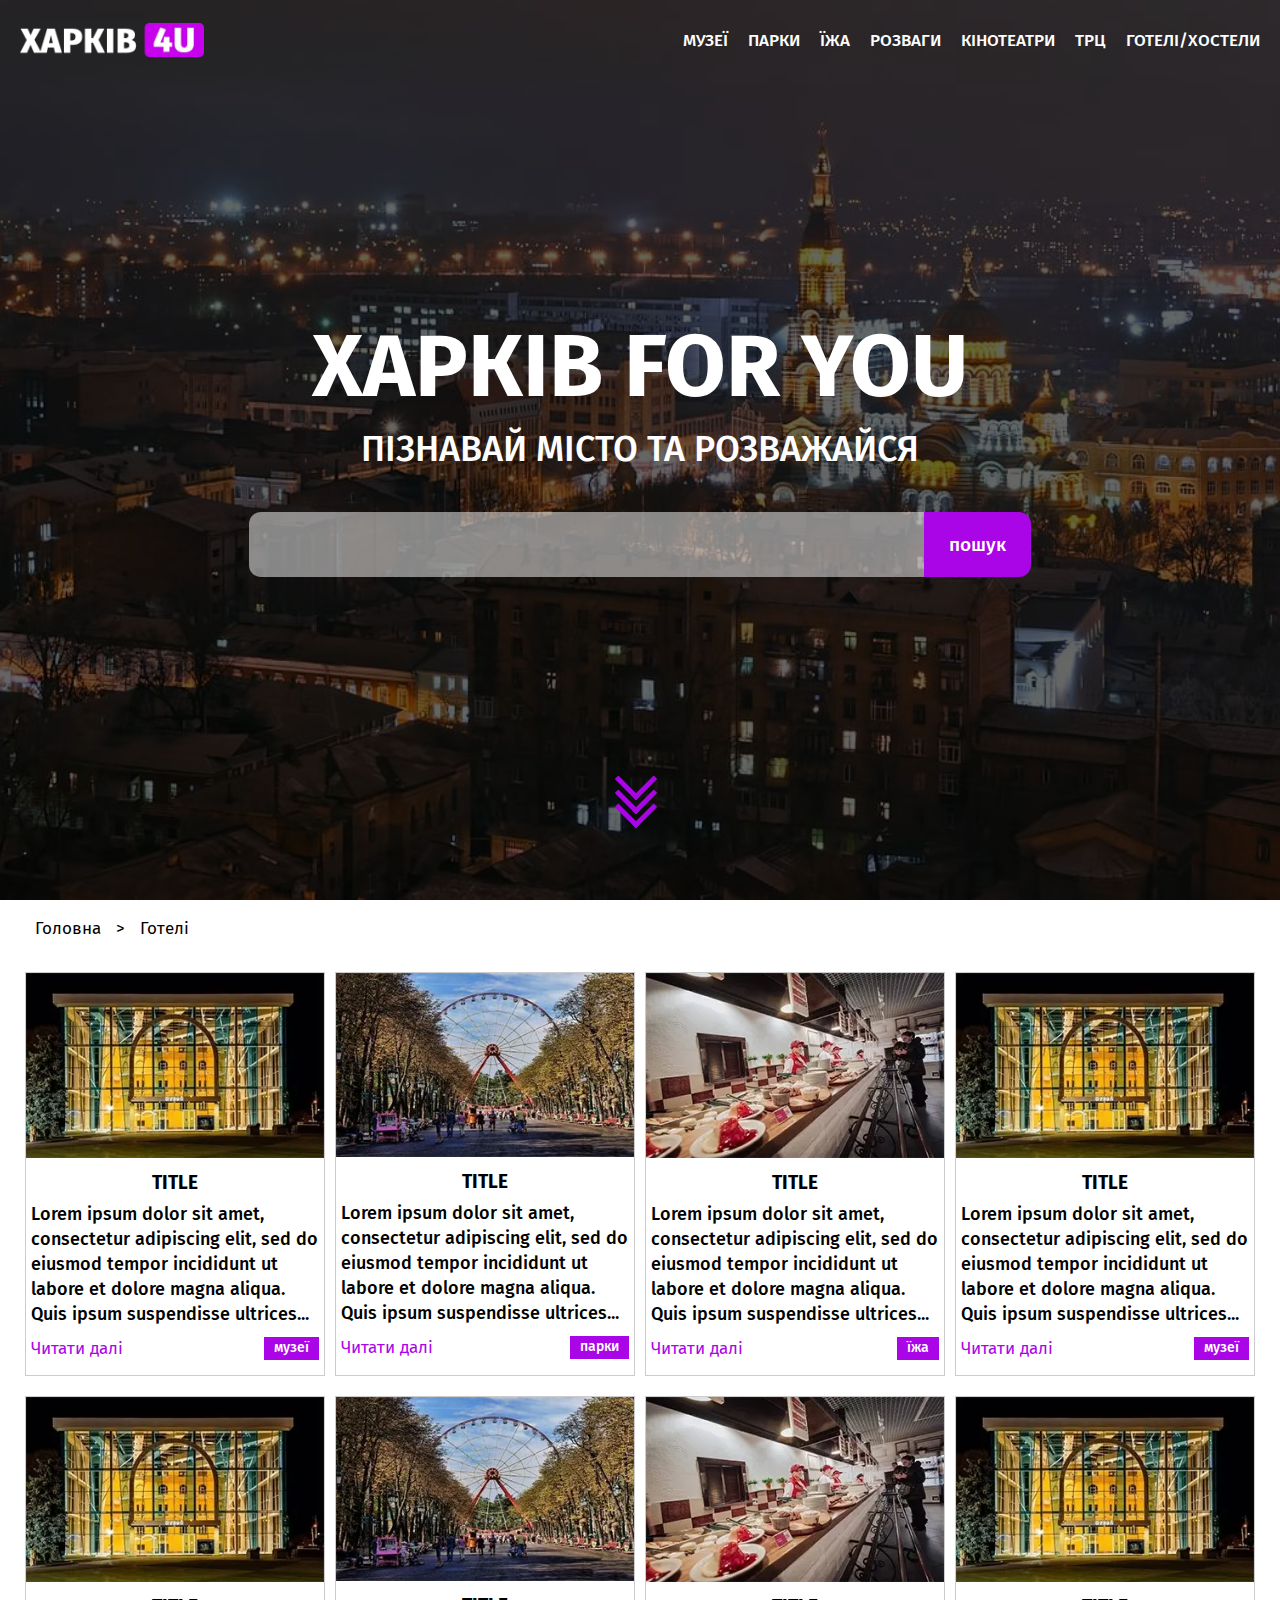
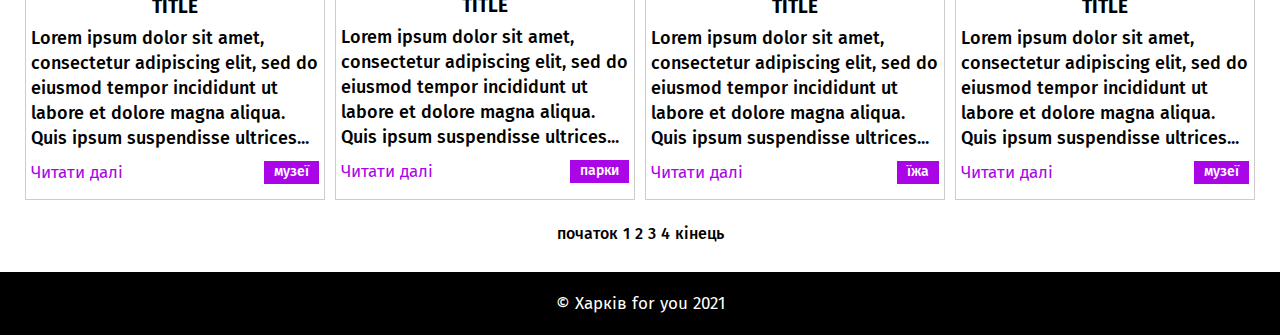
<file: index.html>
<!DOCTYPE html>
<html lang="en">
<head>
    <meta charset="UTF-8">
    <meta http-equiv="X-UA-Compatible" content="IE=edge">
    <meta name="viewport" content="width=device-width, initial-scale=1.0">
    <title>Харкiв for you</title>
    <link rel="stylesheet" href="css/style.min.css">
</head>
<body class="flex">
    <div class="content">
        <header class="header">
	<div class="container">
		<div class="header__body flex">
			<a href="/" class="header__logo">
				<picture><source srcset="img/logo.webp" type="image/webp"><img src="img/logo.png" alt="logo"></picture>
			</a>
			<div class="menu__burger">
				<span class="burger__line burger__line-1"></span>
				<span class="burger__line burger__line-2"></span>
				<span class="burger__line burger__line-3"></span>
				<span class="burger__line burger__line-4"></span>
			</div>
			<nav class="header__menu">
				<ul class="header__list flex">
					<li><a href="/museum.html" class="header__link">музеї</a></li>
					<li><a href="#" class="header__link">парки</a></li>
					<li><a href="#" class="header__link">їжа</a></li>
					<li><a href="#" class="header__link">розваги</a></li>
					<li><a href="#" class="header__link">кінотеатри</a></li>
					<li><a href="#" class="header__link">трц</a></li>
					<li><a href="#" class="header__link">готелi/хостели</a></li>
				</ul>
			</nav>
		</div>
	</div>
</header>
        <section class="main">
            <div class="container">
                <div class="main__block">
                    <div class="main__title">Харкiв for you</div>
                    <div class="main__subtitle">пізнавай місто та розважайся</div>
                    <form action="#" method="get" class="form flex">
                        <input type="text">
                        <button type="submit">пошук</button>
                    </form>
                </div>
                <div class="arrow-7">
                    <span></span>
                    <span></span>
                    <span></span>
                </div>
            </div>
        </section>
        <section class="breadcrumbs">
            <div class="container">
                <ul class="flex">
                    <li><a href="javascript:void(0);">Головна</a></li>
                    <li>></li>
                    <li><a href="javascript:void(0);">Готелі</a></li>
                </ul>
            </div>
        </section>
        <section class="wrapper">
            <div class="container">
                <div class="wrapper__block flex">
                    <div class="cards flex">
                        <div class="cards__item">
                            <div class="cards__img">
                                <picture><source srcset="img/musem.webp" type="image/webp"><img src="img/musem.jpg" alt="musem"></picture>
                            </div>
                            <a class="cards__title" href="javascript:void(0);">title</a>
                            <div class="cards__block">
                                <span class="cards__text">
                                    Lorem ipsum dolor sit amet, consectetur adipiscing elit, sed do eiusmod tempor incididunt ut labore et dolore magna aliqua. Quis ipsum suspendisse ultrices...
                                </span>
                                <div class="more__block flex">
                                    <a href="javascript:void(0);" class="read">Читати далі</a>
                                    <a class="cards__tag" href="javascript:void(0);">музеї</a>
                                </div>
                            </div>
                        </div>
                        <div class="cards__item">
                            <div class="cards__img">
                                <picture><source srcset="img/parks.webp" type="image/webp"><img src="img/parks.jpg" alt="parks"></picture>
                            </div>
                            <a class="cards__title" href="javascript:void(0);">title</a>
                            <div class="cards__block">
                                <span class="cards__text">
                                    Lorem ipsum dolor sit amet, consectetur adipiscing elit, sed do eiusmod tempor incididunt ut labore et dolore magna aliqua. Quis ipsum suspendisse ultrices...
                                </span>
                                <div class="more__block flex">
                                    <a href="javascript:void(0);" class="read">Читати далі</a>
                                    <a class="cards__tag" href="javascript:void(0);">парки</a>
                                </div>
                            </div>
                        </div>
                        <div class="cards__item">
                            <div class="cards__img">
                                <picture><source srcset="img/food.webp" type="image/webp"><img src="img/food.jpg" alt="food"></picture>
                            </div>
                            <a class="cards__title" href="javascript:void(0);">title</a>
                            <div class="cards__block">
                                <span class="cards__text">
                                    Lorem ipsum dolor sit amet, consectetur adipiscing elit, sed do eiusmod tempor incididunt ut labore et dolore magna aliqua. Quis ipsum suspendisse ultrices...
                                </span>
                                <div class="more__block flex">
                                    <a href="javascript:void(0);" class="read">Читати далі</a>
                                    <a class="cards__tag" href="javascript:void(0);">їжа</a>
                                </div>
                            </div>
                        </div>
                        <div class="cards__item">
                            <div class="cards__img">
                                <picture><source srcset="img/musem.webp" type="image/webp"><img src="img/musem.jpg" alt="musem"></picture>
                            </div>
                            <a class="cards__title" href="javascript:void(0);">title</a>
                            <div class="cards__block">
                                <span class="cards__text">
                                    Lorem ipsum dolor sit amet, consectetur adipiscing elit, sed do eiusmod tempor incididunt ut labore et dolore magna aliqua. Quis ipsum suspendisse ultrices...
                                </span>
                                <div class="more__block flex">
                                    <a href="javascript:void(0);" class="read">Читати далі</a>
                                    <a class="cards__tag" href="javascript:void(0);">музеї</a>
                                </div>
                            </div>
                        </div>
                        <div class="cards__item">
                            <div class="cards__img">
                                <picture><source srcset="img/musem.webp" type="image/webp"><img src="img/musem.jpg" alt="musem"></picture>
                            </div>
                            <a class="cards__title" href="javascript:void(0);">title</a>
                            <div class="cards__block">
                                <span class="cards__text">
                                    Lorem ipsum dolor sit amet, consectetur adipiscing elit, sed do eiusmod tempor incididunt ut labore et dolore magna aliqua. Quis ipsum suspendisse ultrices...
                                </span>
                                <div class="more__block flex">
                                    <a href="javascript:void(0);" class="read">Читати далі</a>
                                    <a class="cards__tag" href="javascript:void(0);">музеї</a>
                                </div>
                            </div>
                        </div>
                        <div class="cards__item">
                            <div class="cards__img">
                                <picture><source srcset="img/parks.webp" type="image/webp"><img src="img/parks.jpg" alt="parks"></picture>
                            </div>
                            <a class="cards__title" href="javascript:void(0);">title</a>
                            <div class="cards__block">
                                <span class="cards__text">
                                    Lorem ipsum dolor sit amet, consectetur adipiscing elit, sed do eiusmod tempor incididunt ut labore et dolore magna aliqua. Quis ipsum suspendisse ultrices...
                                </span>
                                <div class="more__block flex">
                                    <a href="javascript:void(0);" class="read">Читати далі</a>
                                    <a class="cards__tag" href="javascript:void(0);">парки</a>
                                </div>
                            </div>
                        </div>
                        <div class="cards__item">
                            <div class="cards__img">
                                <picture><source srcset="img/food.webp" type="image/webp"><img src="img/food.jpg" alt="food"></picture>
                            </div>
                            <a class="cards__title" href="javascript:void(0);">title</a>
                            <div class="cards__block">
                                <span class="cards__text">
                                    Lorem ipsum dolor sit amet, consectetur adipiscing elit, sed do eiusmod tempor incididunt ut labore et dolore magna aliqua. Quis ipsum suspendisse ultrices...
                                </span>
                                <div class="more__block flex">
                                    <a href="javascript:void(0);" class="read">Читати далі</a>
                                    <a class="cards__tag" href="javascript:void(0);">їжа</a>
                                </div>
                            </div>
                        </div>
                        <div class="cards__item">
                            <div class="cards__img">
                                <picture><source srcset="img/musem.webp" type="image/webp"><img src="img/musem.jpg" alt="musem"></picture>
                            </div>
                            <a class="cards__title" href="javascript:void(0);">title</a>
                            <div class="cards__block">
                                <span class="cards__text">
                                    Lorem ipsum dolor sit amet, consectetur adipiscing elit, sed do eiusmod tempor incididunt ut labore et dolore magna aliqua. Quis ipsum suspendisse ultrices...
                                </span>
                                <div class="more__block flex">
                                    <a href="javascript:void(0);" class="read">Читати далі</a>
                                    <a class="cards__tag" href="javascript:void(0);">музеї</a>
                                </div>
                            </div>
                        </div>
                    </div>
                </div>
                <div class="pages">
                    <ul class="flex">
                        <li><a class="back" href="javascript:void(0);">початок</a></li>
                        <li><a href="javascript:void(0);">1</a></li>
                        <li><a href="javascript:void(0);">2</a></li>
                        <li><a href="javascript:void(0);">3</a></li>
                        <li><a href="javascript:void(0);">4</a></li>
                        <li><a class="forward" href="javascript:void(0);">кінець</a></li>
                    </ul>
                </div>
            </div>
        </section>
    </div>
    <footer class="footer">
        <span>&copy; Харкiв for you 2021</span>
    </footer>
    <script src="js/jquery-3.3.1.min.js"></script>
    <script src="js/script.min.js"></script>
</body>
</html>
</file>
<file: css/style.min.css>
@import url('https://fonts.googleapis.com/css2?family=Fira+Sans:wght@300;400;500;600;700;800;900&display=swap');*{padding:0;margin:0;border:0}*,:after,:before{-webkit-box-sizing:border-box;box-sizing:border-box}:active,:focus{outline:0}a:active,a:focus{outline:0}aside,footer,header,nav{display:block}body,html{height:100%;width:100%;font-size:100%;line-height:1;font-size:14px;-ms-text-size-adjust:100%;-moz-text-size-adjust:100%;-webkit-text-size-adjust:100%}button,input,textarea{font-family:inherit}input::-ms-clear{display:none}button{cursor:pointer}button::-moz-focus-inner{padding:0;border:0}a,a:visited{text-decoration:none}a:hover{text-decoration:none}ul li{list-style:none}img{vertical-align:top}h1,h2,h3,h4,h5,h6{font-size:inherit;font-weight:inherit}.header{position:absolute;width:100%;top:0;left:0;z-index:50;-webkit-transition:.4s linear;-o-transition:.4s linear;transition:.4s linear}.header:before{content:'';position:absolute;top:0;left:0;width:100%;height:100%;z-index:2}.head:before{background-color:#25748b}.header.active{position:fixed;top:0;left:0;-webkit-animation-name:show__menu;animation-name:show__menu;-webkit-animation-duration:1s;animation-duration:1s;width:100%;background-color:#b089dc}@-webkit-keyframes show__menu{0%{opacity:0;top:-200px}100%{opacity:1;top:0}}@keyframes show__menu{0%{opacity:0;top:-200px}100%{opacity:1;top:0}}.header__body{position:relative;display:-webkit-box;display:-ms-flexbox;display:flex;-webkit-box-pack:justify;-ms-flex-pack:justify;justify-content:space-between;height:80px;-webkit-box-align:center;-ms-flex-align:center;align-items:center}.header__logo{-webkit-box-flex:0;-ms-flex:0 0 184px;flex:0 0 184px;z-index:3}.header__logo img{max-width:100%}.menu__burger{display:none}.header__list{display:-webkit-box;display:-ms-flexbox;display:flex;position:relative;z-index:2}.header__link{color:#fff;text-transform:uppercase;font-size:17px;text-decoration:none;-webkit-transition:all .5s;-o-transition:all .5s;transition:all .5s;font-weight:500}.header__link:hover{color:#aa05e7}.active{color:#aa05e7;font-weight:700}.header__list li{list-style:none;margin-left:20px}.contant{height:10000px;padding-top:100px}.content__text{font-size:18px;line-height:25px}.content__text p{margin-bottom:20px}body{font-family:'Fira Sans',sans-serif;-webkit-box-orient:vertical;-webkit-box-direction:normal;-ms-flex-direction:column;flex-direction:column;color:#000;font-size:17px}.content{-webkit-box-flex:1;-ms-flex:1 1 auto;flex:1 1 auto}.flex{display:-webkit-box;display:-ms-flexbox;display:flex}.container{max-width:1270px;margin:0 auto;padding:0 15px}.main{background:url(../img/bg.jpg) center center/cover no-repeat;background-color:rgba(0,0,0,.6);background-blend-mode:multiply;height:100vh;width:100%;position:relative}.main__block{position:absolute;top:50%;left:50%;-webkit-transform:translate(-50%,-50%);-ms-transform:translate(-50%,-50%);transform:translate(-50%,-50%);text-align:center;width:100%}.main__title{font-size:88px;font-weight:700;text-transform:uppercase;color:#fff}.main__subtitle{font-size:36px;font-weight:500;text-transform:uppercase;color:#fff;margin-top:20px}.main .form{-webkit-box-pack:center;-ms-flex-pack:center;justify-content:center;-webkit-box-align:center;-ms-flex-align:center;align-items:center;margin-top:45px}.main .form input{background-color:rgba(255,255,255,.5);border-radius:12px 0 0 12px;width:675px;height:65px;color:#fff;font-size:20px;padding:0 15px}.main .form button{font-size:19px;font-weight:500;color:#fff;padding:0 25px;height:65px;background-color:#aa05e7;border-radius:0 12px 12px 0;-webkit-transition:all .5s;-o-transition:all .5s;transition:all .5s}.main .form button:hover{background-color:#b089dc}.arrow-7{margin:40px auto 10px auto;width:38px;height:100px;bottom:10px;left:50%;-webkit-transform:translate(-50%);-ms-transform:translate(-50%);transform:translate(-50%);position:absolute}.arrow-7 span{display:block;width:30px;height:30px;border-bottom:5px solid #aa05e7;border-right:5px solid #aa05e7;-webkit-transform:rotate(45deg);-ms-transform:rotate(45deg);transform:rotate(45deg);margin:-16px 0;-webkit-animation:arrow-7 2s infinite;animation:arrow-7 2s infinite}.arrow-7 span:nth-child(2){-webkit-animation-delay:-.2s;animation-delay:-.2s}.arrow-7 span:nth-child(3){-webkit-animation-delay:-.4s;animation-delay:-.4s}@-webkit-keyframes arrow-7{0%{opacity:0;-webkit-transform:translate(0,-20px) rotate(45deg);transform:translate(0,-20px) rotate(45deg)}50%{opacity:1}100%{opacity:0;-webkit-transform:translate(0,20px) rotate(45deg);transform:translate(0,20px) rotate(45deg)}}@keyframes arrow-7{0%{opacity:0;-webkit-transform:translate(0,-20px) rotate(45deg);transform:translate(0,-20px) rotate(45deg)}50%{opacity:1}100%{opacity:0;-webkit-transform:translate(0,20px) rotate(45deg);transform:translate(0,20px) rotate(45deg)}}.breadcrumbs{padding:20px 0 5px 0}.breadcrumbs ul li{margin-left:15px}.breadcrumbs ul li a{color:#000;cursor:pointer}.breadcrumbs ul li a:hover{text-decoration:underline}.wrapper{-webkit-box-pack:justify;-ms-flex-pack:justify;justify-content:space-between;padding:10px 0 30px 0}.wrapper__block .cards{-ms-flex-wrap:wrap;flex-wrap:wrap;-ms-flex-pack:distribute;justify-content:space-around}.wrapper__block .cards span{display:block}.wrapper__block .cards__item{-webkit-box-orient:vertical;-webkit-box-direction:normal;-ms-flex-direction:column;flex-direction:column;-webkit-box-flex:0;-ms-flex:0 1 100%;flex:0 1 100%;max-width:300px;border:1px solid rgba(0,0,0,.2);padding:0 0 15px 0;margin-top:20px}.wrapper__block .cards__img{max-width:300px}.wrapper__block .cards__img img{max-width:100%}.wrapper__block .cards__title{display:block;font-size:19px;font-weight:700;text-transform:uppercase;-webkit-transition:all .4s;-o-transition:all .4s;transition:all .4s;text-align:center;margin:15px 0 10px 0;color:#000}.wrapper__block .cards__title:hover{color:#aa05e7}.wrapper__block .cards__block{padding:0 5px}.wrapper__block .cards__text{line-height:25px;font-weight:500;font-size:18px}.wrapper__block .cards .more__block{margin-top:10px;-webkit-box-pack:justify;-ms-flex-pack:justify;justify-content:space-between;-webkit-box-align:center;-ms-flex-align:center;align-items:center}.wrapper__block .cards .read{color:#aa05e7;-webkit-transition:all .4s;-o-transition:all .4s;transition:all .4s}.wrapper__block .cards .read:hover{color:#b089dc;text-decoration:underline}.wrapper__block .cards__tag{font-size:14px;font-weight:500;background-color:#aa05e7;padding:4px 10px 5px 10px;color:#fff;display:inline-block;-webkit-transition:all .4s;-o-transition:all .4s;transition:all .4s}.wrapper__block .cards__tag:hover{background-color:#b089dc}.wrapper .pages{margin-top:25px}.wrapper .pages span{display:block}.wrapper .pages ul{-webkit-box-pack:center;-ms-flex-pack:center;justify-content:center}.wrapper .pages ul li{margin-right:5px}.wrapper .pages ul li:last-child{margin-right:0}.wrapper .pages ul li a{color:#000;font-size:16px;font-weight:500;-webkit-transition:all .4s;-o-transition:all .4s;transition:all .4s}.wrapper .pages ul li a:hover{color:#aa05e7}h1{text-align:center;font-size:45px;text-transform:uppercase;color:#fff}.museum__main{background:url(../img/bg2.jpg) center center/cover no-repeat;background-color:rgba(0,0,0,.6);background-blend-mode:multiply;padding:170px 0 90px 0}.footer{background-color:#000}.footer span{text-align:center;padding:23px 0;color:#fff;display:block}@media (max-width:992px){.header__list li{margin-left:10px}.header__link{font-size:16px}}@media (max-width:767px){.menu__burger{display:block;position:relative;width:35px;height:23px;z-index:3}.burger__line{position:absolute;height:2px;width:100%;left:0;background-color:#fff;-webkit-transition:all .3s ease 0s;-o-transition:all .3s ease 0s;transition:all .3s ease 0s}.burger__line-1{top:0}.burger__line-2,.burger__line-3{top:50%;-webkit-transform:translateY(-50%);-ms-transform:translateY(-50%);transform:translateY(-50%)}.burger__line-4{bottom:0}.burger__line-1.active,.burger__line-4.active{opacity:0}.burger__line-2.active{-webkit-transform:translateY(-50%) rotate(45deg);-ms-transform:translateY(-50%) rotate(45deg);transform:translateY(-50%) rotate(45deg)}.burger__line-3.active{-webkit-transform:translateY(-50%) rotate(-45deg);-ms-transform:translateY(-50%) rotate(-45deg);transform:translateY(-50%) rotate(-45deg)}.header__menu{position:fixed;top:-100%;left:0;width:100%;height:100%;background-color:rgba(0,0,0,.5);-webkit-backdrop-filter:blur(12px);backdrop-filter:blur(12px);padding:0 10px 20px 10px;-webkit-transition:all .3s ease 0s;-o-transition:all .3s ease 0s;transition:all .3s ease 0s;overflow:auto;text-align:center}.header__menu.active{top:0}.header__body{height:50px}.header__logo{-webkit-box-flex:0;-ms-flex:0 0 120px;flex:0 0 120px}.header__list{display:block;position:relative;top:50%;-webkit-transform:translateY(-50%);-ms-transform:translateY(-50%);transform:translateY(-50%)}.header__list li{margin:20px 0}body.lock{overflow:hidden}.header__link{font-size:24px}}@media (min-width:768px) and (max-width:991px){.main__title{font-size:60px}.main__subtitle{font-size:25px}}@media (min-width:576px) and (max-width:767px){.main__title{font-size:47px}.main__subtitle{font-size:20px}.main .form input{width:75%;border-radius:12px;height:50px}.main .form button{border-radius:12px;width:400px;margin-top:15px;height:50px;width:75%}.museum__main{padding:120px 0 70px 0}}@media (min-width:320px) and (max-width:575px){.main__title{font-size:50px}.main__subtitle{font-size:16px}.main .form input{width:95%;border-radius:12px;height:40px}.main .form button{width:95%;border-radius:12px;margin-top:15px;height:40px}h1{font-size:25px}.museum__main{padding:90px 0 35px 0}}@media (min-width:320px) and (max-width:767px){.main .form{-webkit-box-orient:vertical;-webkit-box-direction:normal;-ms-flex-direction:column;flex-direction:column}.arrow-7{display:none}.arrow-7 span{display:none}}@media (min-width:768px) and (max-width:1200px){.main .form input{width:500px}}.webp .main{background:url(../img/bg.webp) center center/cover no-repeat}.webp .museum__main{background:url(../img/bg2.webp) center center/cover no-repeat}
</file>
